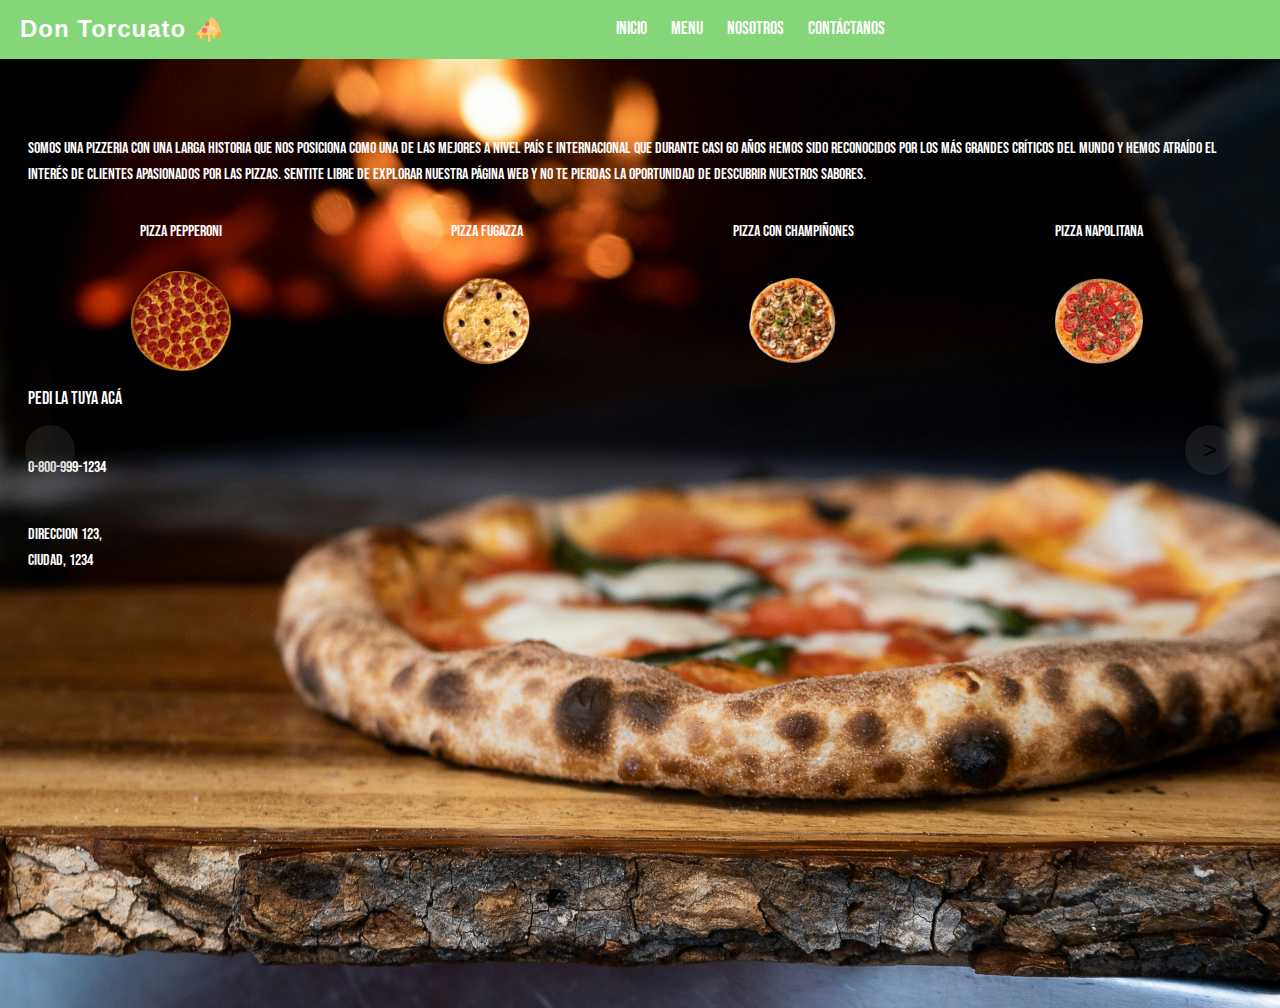
<file: PaginaWebTodoCode/index.html>
<!DOCTYPE html>
<html lang="en">

<head>
    <meta charset="UTF-8">
    <meta name="viewport" content="width=device-width, initial-scale=1.0">
    <title>Don Torcuato Pizzeria</title>
    <link rel="stylesheet" href="css/style.css">
</head>

<body class="home-page">
    <div class="header-container">
        <div class="logo-name">
            <a class="name-brand" href="index.html">
                Don Torcuato
            </a>
            <img src="images/Iconos/pizzaicono.png" width="25" height="25">
        </div>
        <nav id="nav">
            <ul class="navbar">
                <li class="nav-item"><a class="nav-link" href="index.html">Inicio</a></li>
                <li class="nav-item"><a class="nav-link" href="menu.html">Menu</a></li>
                <li class="nav-item"><a class="nav-link" href="about.html">Nosotros</a></li>
                <li class="nav-item"><a class="nav-link" href="contact.html">Contáctanos</a></li>
            </ul>
        </nav>
    </div>

    <div class="default-page">

        <div class="description">
            <p class="paragraph" id="descriptionStore">
                Somos una pizzeria con una larga historia que nos posiciona como una de las mejores a nivel país e
                internacional que
                durante casi 60 años hemos sido reconocidos por los más grandes críticos del mundo y hemos atraído el
                interés de clientes apasionados por las pizzas.
                Sentite libre de explorar nuestra página web y no te pierdas la oportunidad de descubrir nuestros
                sabores.
            </p>
        </div>

        <div class="nav-pizzas">

            <button id="prev" class="arrow left">&lt;</button> <!-- Flecha izquierda -->

            <div class="imagesOfPizzas">

                <div class="pizza" id="pizzaPepperoni">
                    <p class="paragraph">Pizza Pepperoni</p>
                    <img src="images/Pizzas/pizzaPepperoni.png" alt="Pepperon" width="100" height="100">
                </div>

                <div class="pizza" id="pizzaFugazza">
                    <p class="paragraph">Pizza Fugazza</p>
                    <img src="images/Pizzas/pizzaFugazza.png" alt="Fugazza" width="100" height="100">
                </div>

                <div class="pizza" id="pizzaChampiniones">
                    <p class="paragraph">Pizza Con Champiñones</p>
                    <img src="images/Pizzas/pizzaChampiniones.png" alt="Champiniones" width="100" height="100">
                </div>

                <div class="pizza" id="pizzaNapolitana">
                    <p class="paragraph">Pizza Napolitana</p>
                    <img src="images/Pizzas/pizzaNapolitana.png" alt="Napolitana" width="100" height="100">
                </div>

                <div class="pizza" id="pizzaHawaiana">
                    <p class="paragraph">Pizza Hawaiana</p>
                    <img src="images/Pizzas/pizzaHawaiana.png" alt="Hawaiana" width="100" height="100">
                </div>

                <div class="pizza" id="pizzaCuatroQuesos">
                    <p class="paragraph">Pizza Cuatro Quesos</p>
                    <img src="images/Pizzas/pizzaCuatroQuesos.png" alt="CuatroQuesos" width="100" height="100">
                </div>

                <div class="pizza" id="pizzaHuevo">
                    <p class="paragraph">Pizza Con Huevo</p>
                    <img src="images/Pizzas/pizzaHuevo.png" alt="Huevo" width="100" height="100">
                </div>

                <div class="pizza" id="pizzaCalabresa">
                    <p class="paragraph">Pizza Calabresa</p>
                    <img src="images/Pizzas/pizzaCalabresa.png" alt="Calabresa" width="100" height="100">
                </div>

            </div>

            <button id="next" class="arrow right">&gt;</button> <!-- Flecha derecha -->

            <a class="nav-link" href="menu.html">Pedi la tuya acá</a>

        </div>

        <div class="phone">
            <p class="paragraph">
                <br>
                0-800-999-1234
            </p>
        </div>

        <div class="direccion"></div>
            <p class="paragraph">
                <br>
                Direccion 123, <br>
                Ciudad, 1234
            </p>
        </div>

    </div>

    <script src="js/botonessiguientes.js"></script>

</body>

</html>
</file>
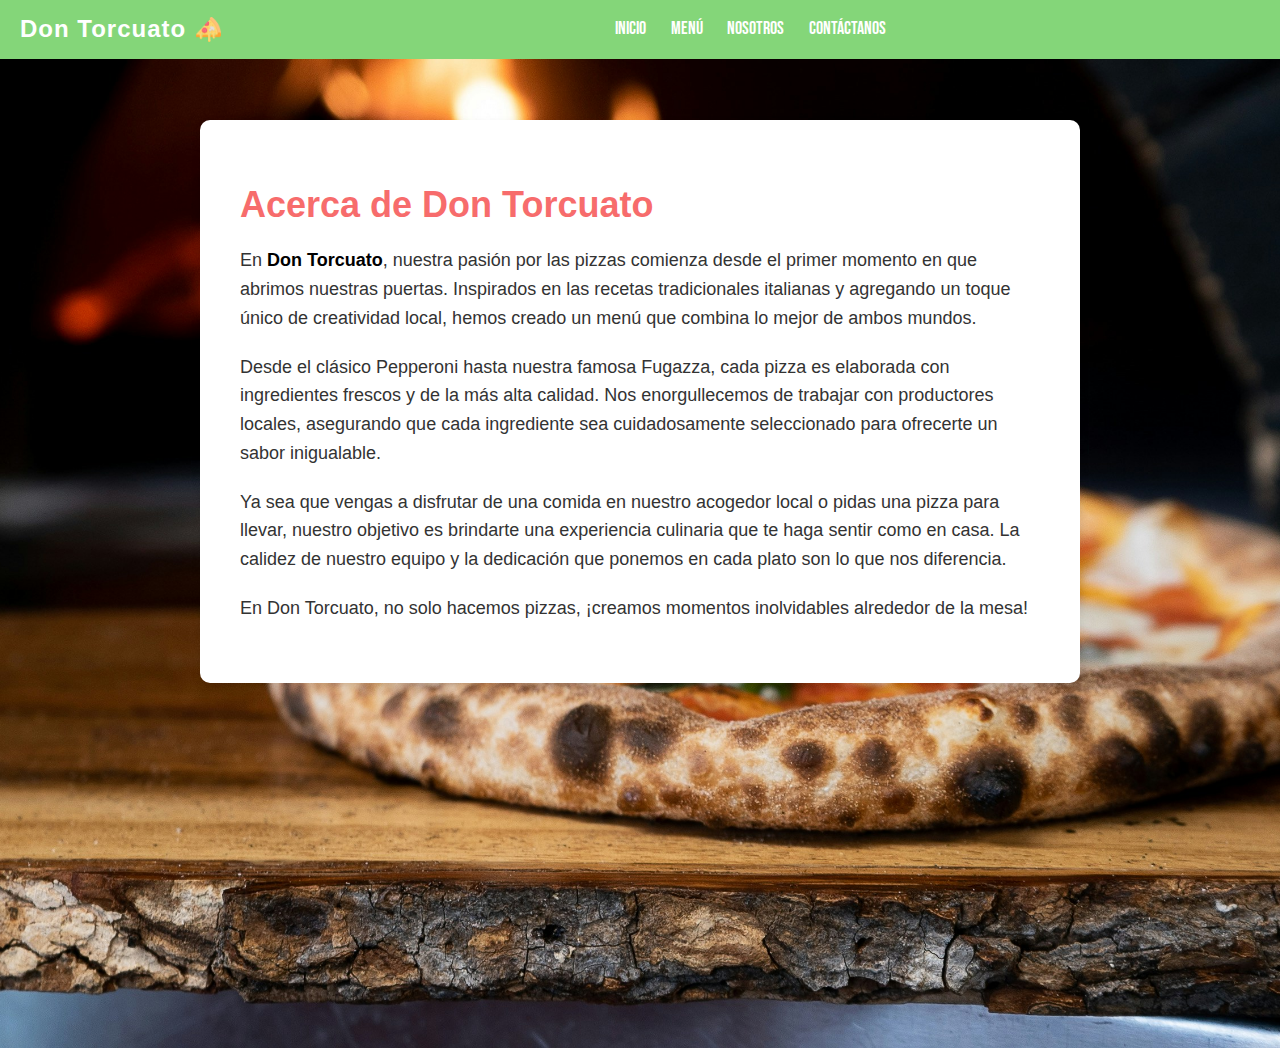
<file: PaginaWebTodoCode/about.html>
<!DOCTYPE html>
<html lang="en">

<head>
    <meta charset="UTF-8">
    <meta name="viewport" content="width=device-width, initial-scale=1.0">
    <title>Nosotros - Don Torcuato</title>
    <link rel="stylesheet" href="css/style.css">
</head>

<body class="about-page">
    <div class="header-container">
        <div class="logo-name">
            <a class="name-brand" href="index.html">
                Don Torcuato
            </a>
            <img src="images/Iconos/pizzaicono.png" width="25" height="25">
        </div>
        <nav id="nav">
            <ul class="navbar">
                <li class="nav-item"><a class="nav-link" href="index.html">Inicio</a></li>
                <li class="nav-item"><a class="nav-link" href="menu.html">Menú</a></li>
                <li class="nav-item"><a class="nav-link" href="about.html">Nosotros</a></li>
                <li class="nav-item"><a class="nav-link" href="contact.html">Contáctanos</a></li>
            </ul>
        </nav>
    </div>

    <!-- Sección "Nosotros" -->
    <section class="about-section">
        <h1>Acerca de Don Torcuato</h1>
        <p>
            En <strong><a class="nav-link-about" href="index.html">Don Torcuato</a></strong>, nuestra pasión por las pizzas comienza desde el primer momento en que abrimos nuestras puertas. Inspirados en las recetas tradicionales italianas y agregando un toque único de creatividad local, hemos creado un menú que combina lo mejor de ambos mundos.
        </p>
        <p>
            Desde el clásico Pepperoni hasta nuestra famosa Fugazza, cada pizza es elaborada con ingredientes frescos y de la más alta calidad. Nos enorgullecemos de trabajar con productores locales, asegurando que cada ingrediente sea cuidadosamente seleccionado para ofrecerte un sabor inigualable.
        </p>
        <p>
            Ya sea que vengas a disfrutar de una comida en nuestro acogedor local o pidas una pizza para llevar, nuestro objetivo es brindarte una experiencia culinaria que te haga sentir como en casa. La calidez de nuestro equipo y la dedicación que ponemos en cada plato son lo que nos diferencia.
        </p>
        <p>
            En Don Torcuato, no solo hacemos pizzas, ¡creamos momentos inolvidables alrededor de la mesa!
        </p>
    </section>
</body>

</html>
</file>
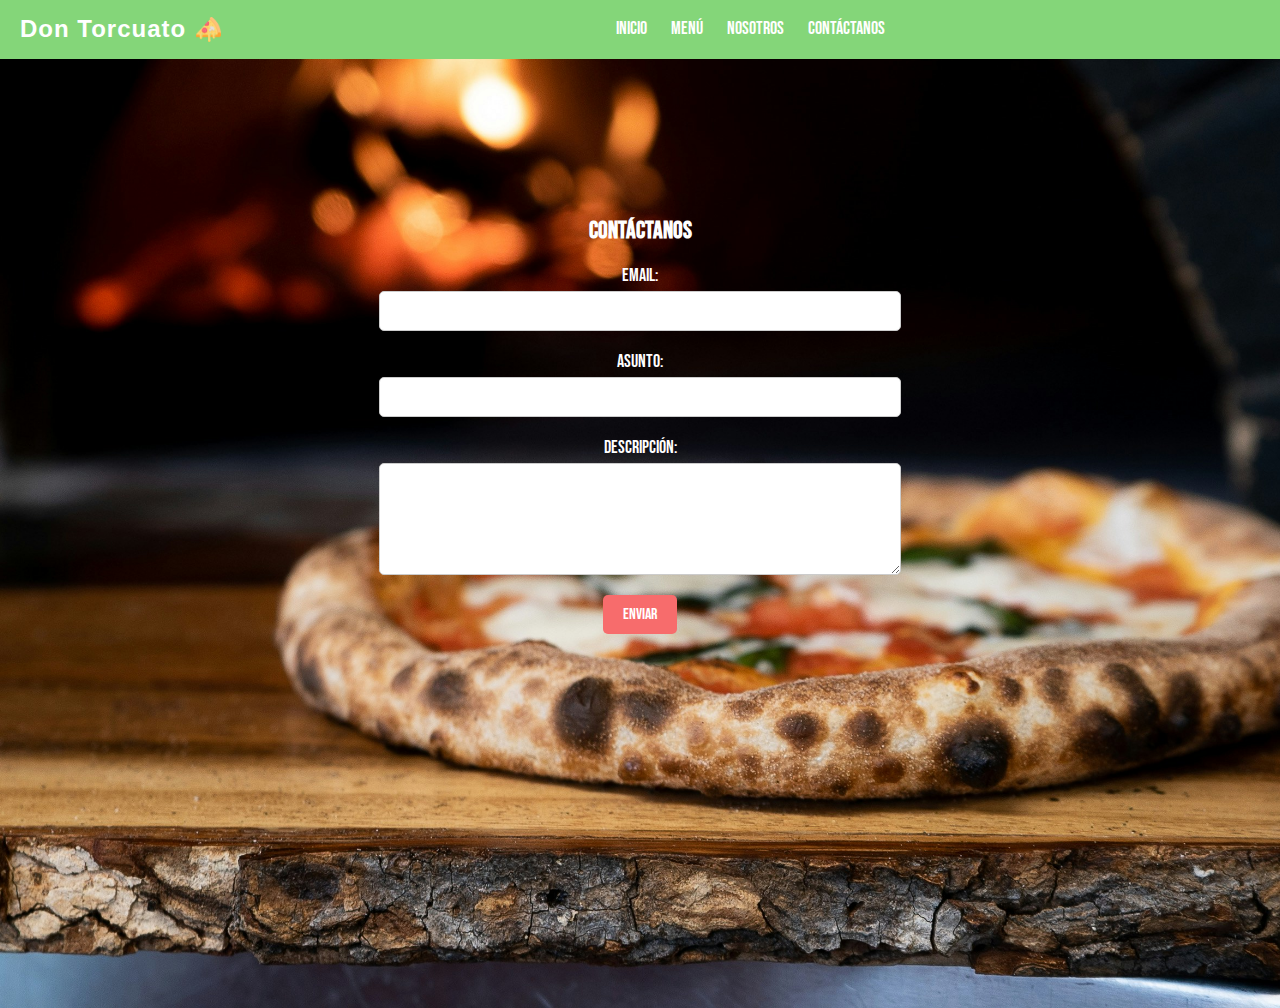
<file: PaginaWebTodoCode/contact.html>
<!DOCTYPE html>
<html lang="en">

<head>
    <meta charset="UTF-8">
    <meta name="viewport" content="width=device-width, initial-scale=1.0">
    <title>Don Torcuato</title>
    <link rel="stylesheet" href="css/style.css">
</head>

<body class="contact-page">
    <div class="header-container">
        <div class="logo-name">
            <a class="name-brand" href="index.html">
                Don Torcuato
            </a>
            <img src="images/Iconos/pizzaicono.png" width="25" height="25">
        </div>
        <nav id="nav">
            <ul class="navbar">
                <li class="nav-item"><a class="nav-link" href="index.html">Inicio</a></li>
                <li class="nav-item"><a class="nav-link" href="menu.html">Menú</a></li>
                <li class="nav-item"><a class="nav-link" href="about.html">Nosotros</a></li>
                <li class="nav-item"><a class="nav-link" href="contact.html">Contáctanos</a></li>
            </ul>
        </nav>
    </div>

    <!-- Formulario de contacto -->
    <div class="contact-form-container">
        <h2 class="contact-font">Contáctanos</h2>
        <form action="submit_contact.php" method="post">
            <label for="name">Email:</label>
            <input type="text" id="name" name="name" required>

            <label for="subject">Asunto:</label>
            <input type="text" id="subject" name="subject" required>

            <label for="message">Descripción:</label>
            <textarea id="message" name="message" rows="5" required></textarea>

            <button type="submit">Enviar</button>
        </form>
    </div>

</body>

</html>
</file>
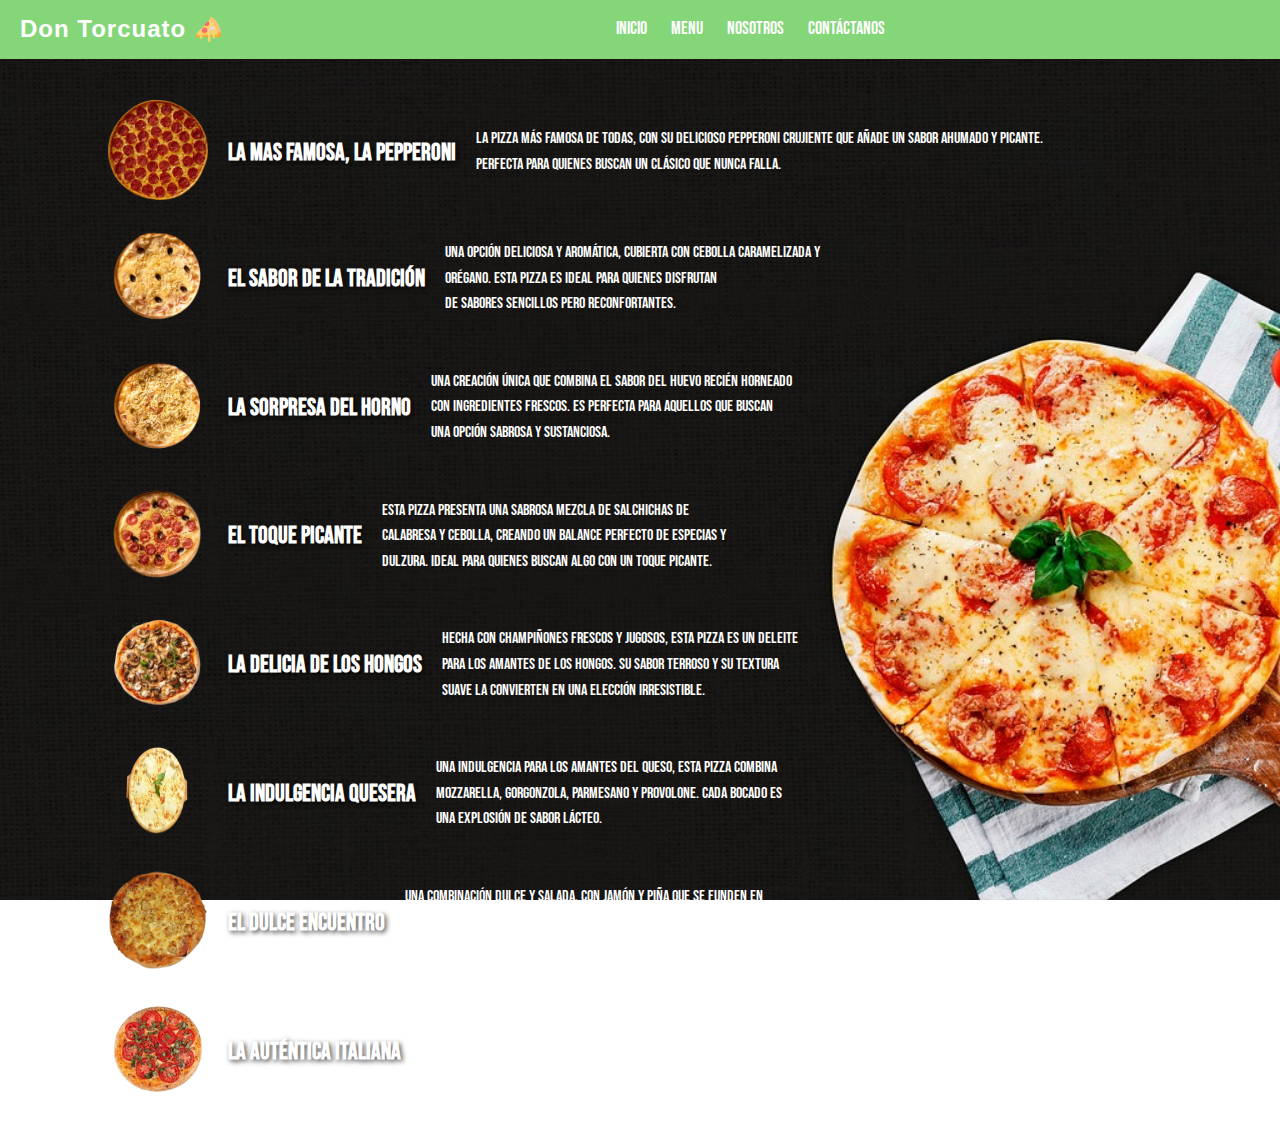
<file: PaginaWebTodoCode/menu.html>
<!DOCTYPE html>
<html lang="en">

<head>
    <meta charset="UTF-8">
    <meta name="viewport" content="width=device-width, initial-scale=1.0">
    <title>Don Torcuato</title>
    <link rel="stylesheet" href="css/style.css">
</head>

<body class="menu-page">
    <div class="header-container">
        <div class="logo-name">
            <a class="name-brand" href="index.html">
                Don Torcuato
            </a>
            <img src="images/Iconos/pizzaicono.png" width="25" height="25">
        </div>
        <nav id="nav">
            <ul class="navbar">
                <li class="nav-item"><a class="nav-link" href="index.html">Inicio</a></li>
                <li class="nav-item"><a class="nav-link" href="menu.html">Menu</a></li>
                <li class="nav-item"><a class="nav-link" href="about.html">Nosotros</a></li>
                <li class="nav-item"><a class="nav-link" href="contact.html">Contáctanos</a></li>
            </ul>
        </nav>
    </div>
    <div class="menu" id="pizzas-menu">
        <div class="pizza-item">
            <div class="pizza-container">
                <img src="images/Pizzas/pizzaPepperoni.png" alt="Pepperoni" width="100" height="100">
            </div>
            <h1 class="titulos-pizza">La mas famosa, la pepperoni</h1>
            <p class="paragraph">La pizza más famosa de todas, con su delicioso pepperoni crujiente que añade un sabor
                ahumado
                y picante. <br> Perfecta para quienes buscan un clásico que nunca falla.</p>
        </div>
        <div class="pizza-item">
            <div class="pizza-container">
                <img src="images/Pizzas/pizzaFugazza.png" alt="Fugazza" width="100" height="100">
            </div>
            <h1 class="titulos-pizza">El Sabor de la Tradición</h1>
            <p class="paragraph">Una opción deliciosa y aromática, cubierta con cebolla caramelizada y <br> orégano.
                Esta pizza es ideal para quienes disfrutan <br> de sabores sencillos pero reconfortantes.</p>
        </div>
        <div class="pizza-item">
            <div class="pizza-container">
                <img src="images/Pizzas/pizzaHuevo.png" alt="Huevo" width="100" height="100">
            </div>
            <h1 class="titulos-pizza">La Sorpresa del Horno</h1>
            <p class="paragraph">Una creación única que combina el sabor del huevo recién horneado <br> con ingredientes frescos.
                 Es perfecta para aquellos que buscan <br> una opción sabrosa y sustanciosa.</p>
        </div>
        <div class="pizza-item">
            <div class="pizza-container">
                <img src="images/Pizzas/pizzaCalabresa.png" alt="Calabresa" width="100" height="100">
            </div>
            <h1 class="titulos-pizza">El Toque Picante</h1>
            <p class="paragraph">Esta pizza presenta una sabrosa mezcla de salchichas de <br> calabresa  y cebolla, creando un balance
                 perfecto de especias y <br> dulzura. Ideal para quienes buscan algo con un toque picante.</p>
        </div>
        <div class="pizza-item">
            <div class="pizza-container">
                <img src="images/Pizzas/pizzaChampiniones.png" alt="Champiniones" width="100" height="100">
            </div>
            <h1 class="titulos-pizza">La Delicia de los Hongos</h1>
            <p class="paragraph">Hecha con champiñones frescos y jugosos, esta pizza es un deleite <br> para los amantes de los hongos.
                 Su sabor terroso y su textura <br> suave la convierten en una elección irresistible.</p>
        </div>
        <div class="pizza-item">
            <div class="pizza-container">
                <img src="images/Pizzas/pizzaCuatroQuesos.png" alt="CuatroQuesos" width="100" height="100">
            </div>
            <h1 class="titulos-pizza">La Indulgencia Quesera</h1>
            <p class="paragraph">Una indulgencia para los amantes del queso, esta pizza combina <br> mozzarella,
                 gorgonzola, parmesano y provolone. Cada bocado es <br> una explosión de sabor lácteo.</p>
        </div>
        <div class="pizza-item">
            <div class="pizza-container">
                <img src="images/Pizzas/pizzaHawaiana.png" alt="Hawaiana" width="100" height="100">
            </div>
            <h1 class="titulos-pizza">El Dulce Encuentro</h1>
            <p class="paragraph">Una combinación dulce y salada, con jamón y piña que se funden en <br> una base de salsa de tomate
                 y queso. Esta pizza es perfecta para <br> quienes aman explorar nuevos sabores.</p>
        </div>
        <div class="pizza-item">
            <div class="pizza-container">
                <img src="images/Pizzas/pizzaNapolitana.png" alt="Napolitana" width="100" height="100">
            </div>
            <h1 class="titulos-pizza">La Auténtica Italiana</h1>
            <p class="paragraph">Inspirada en la tradición italiana, esta pizza combina salsa de tomate <br> fresca,  mozzarella
                 derretida y albahaca, creando una experiencia culinaria <br> auténtica y llena de frescura.</p>
        </div>
    </div>
</body>

</html>
</file>
<file: PaginaWebTodoCode/css/style.css>
@import url('https://fonts.googleapis.com/css2?family=Bebas+Neue&family=Fredoka:wght@300..700&display=swap');
@import url('https://fonts.googleapis.com/css2?family=Fredoka:wght@400;600&display=swap');

.home-page {
    background-image: url('../images/Fondos/pizzaHorno.jpg');
    background-size: cover; /* Ajusta la imagen a cubrir el área */
    background-position: center; /* Centra la imagen */
    background-repeat: no-repeat; /* Evita la repetición */
    height: 100vh; /* Asegúrate de que la altura sea exactamente la altura de la ventana */
    overflow: hidden; /* Oculta el desbordamiento vertical */
    padding: 0; /* Ajusta según tus necesidades */
    color: #ffffff; /* Cambia el color del texto, si es necesario */
    margin-top: 100px;
}

.imagesOfPizzas {
    display: flex;
    transition: transform 0.5s ease;
    overflow: hidden;
    width: 100%;
}

.pizza {
    flex-basis: 25%;
    /* Muestra 4 pizzas */
    text-align: center;
    /* Centra el contenido dentro de cada div de pizza */
    display: none;
    /* Oculta por defecto, se mostrará con la clase show */
    opacity: 0;
    /* Comienza con opacidad 0 para la animación */
    transition: opacity 0.5s ease;
    /* Suaviza la transición de opacidad */
}

.pizza.show {
    display: block;
    /* Muestra las pizzas que tienen la clase 'show' */
    opacity: 1;
    /* Cambia la opacidad a 1 para mostrar la pizza */
    animation: slideIn 0.5s forwards;
    /* Aplicar animación de entrada */
}

.pizza:not(.show) {
    animation: slideOut 0.5s forwards;
    /* Aplicar animación de salida */
}

.pizza img {
    max-width: 100px;
    margin: 10px;
}

.arrow {
    background-color: rgba(99, 99, 99, 0.2);
    /* Color de fondo con transparencia */
    border-radius: 50%;
    /* Bordes redondeados para hacerlo circular */
    border: none;
    width: 50px;
    /* Establece un ancho fijo */
    height: 50px;
    /* Establece una altura fijo */
    padding: 0;
    /* Remover padding para evitar desajustes */
    cursor: pointer;
    font-size: 24px;
    position: absolute;
    top: 50%;
    transform: translate(-50%, -50%);
    /* Centra el botón completamente */
    transition: background-color 0.3s ease;
    /* Transición para un efecto al pasar el mouse */
}

.arrow.left {
    left: 50px;
    /* Ajusta este valor */
    z-index: 10;
    /* Asegúrate de que este valor sea alto */
}

.arrow.right {
    right: 20px;
    /* Mantén este valor si ya está bien */
    z-index: 10;
    /* Asegúrate de que este valor sea alto */
}


.arrow:hover {
    background-color: rgba(99, 99, 99, 0.9);
    /* Color más oscuro al pasar el mouse */
}




@media (max-width: 768px) {
    .pizza {
        flex-basis: 50%;
    }
}

@media (max-width: 480px) {
    .pizza {
        flex-basis: 100%;
    }
}

/*MENU*/

.header-container {
    background: #84d679;
    position: fixed;
    width: 100%;
    top: 0;
    left: 0;
    z-index: 99;
}

.header-container {
    max-width: 1100%;
    margin: auto;
    display: flex;
    justify-content: space-between;
    align-items: center;
    padding: 15px 20px;
}

/* Estilo del texto Don Torcuato */
.name-brand {
    font-family: 'Poppins', sans-serif;
    /* Fuente personalizada */
    font-weight: 600;
    /* Peso de la fuente */
    font-size: 24px;
    /* Tamaño del texto */
    color: #ffffff;
    /* Color del texto */
    text-decoration: none;
    /* Quitar subrayado del enlace */
    letter-spacing: 1px;
    /* Espaciado entre letras */
    margin-right: 10px;
    /* Espacio entre el texto y el icono */
    white-space: nowrap;
    /* Evita que el texto se divida en dos líneas */
}

/* Cambiar el color del texto al pasar el mouse */
.name-brand:hover {
    color: #a30000;
    transition: color 0.3s ease;
    /* Un color negro al pasar el mouse */
}

/* Contenedor principal del logo y el nombre */
.logo-name {
    display: flex;
    /* Flexbox para alinear los elementos en la misma fila */
    align-items: center;
    /* Alinea verticalmente el texto y el icono */
}

/* Ajuste del icono */
.logo-name img {
    width: 25px;
    /* Ancho del icono */
    height: 25px;
    /* Altura del icono */
}

/* Asegúrate de que el nav ocupa el ancho completo del contenedor */
#nav {
    width: 100%;
    text-align: center;
    /* Alinea los elementos dentro del nav */
    overflow: hidden;
    /* Evita desbordamientos */
}

/* Centra los elementos de la lista */
.navbar {
    display: inline-block;
    /* Asegura que los elementos se centren correctamente */
    padding: 0;
    margin: 0;
    list-style: none;
    /* Remueve los bullets de la lista */
}

/* Asegúrate de que los elementos de la lista estén alineados horizontalmente */
.nav-item {
    display: inline-block;
    margin-right: 20px;
    /* Espaciado entre los elementos */
}

/* Estilo de los enlaces */
.nav-link {
    text-decoration: none;
    /* Remueve el subrayado */
    color: #ffffff;
    /* Color del texto */
    font-size: 18px;
    /* Tamaño de fuente */
    transition: color 0.3s ease;
    /* Transición para un hover suave */
}

/* Cambia el color al pasar el mouse */
.nav-link:hover {
    color: #a30000;
    /* Color de hover */
}

/* Asegura que el contenido tenga un margen superior para evitar que se superponga con el header */
.default-page {
    margin-top: 100px;
    /* Ajusta según el tamaño del menú superior */
    padding: 20px;
    /* Añade algo de espacio alrededor del contenido */
}

.paragraph {
    font-family: 'Bebas Neue', sans-serif;
    /* Aplica la fuente Fredoka */
    font-size: 16px;
    line-height: 1.6;
    /* Mejora la legibilidad */
    color: #ffffff;
}

.nav-link {
    font-family: 'Bebas Neue', sans-serif;
    line-height: 1.6;
}

@keyframes slideIn {
    from {
        transform: translateX(100%);
        /* Desde la derecha */
        opacity: 0;
        /* Comienza invisible */
    }

    to {
        transform: translateX(0);
        /* En su posición final */
        opacity: 1;
        /* Totalmente visible */
    }
}

@keyframes slideOut {
    from {
        transform: translateX(0);
        /* En su posición final */
        opacity: 1;
        /* Totalmente visible */
    }

    to {
        transform: translateX(-100%);
        /* Desplazándose hacia la izquierda */
        opacity: 0;
        /* Invisible */
    }
}

.menu-page {
    background-image: url('../images/Fondos/pizzaMenu.jpg');
    background-size: cover; /* Ambas imágenes cubrirán el área */
    background-position: center; /* Posición de las imágenes */
    background-repeat: no-repeat; /* No repetir imágenes */
    background-attachment: fixed; /* Mantiene la imagen fija mientras se desplaza el contenido */
    color: #ffffff;
    min-height: 100vh; /* Asegura que el contenedor tenga al menos la altura de la ventana */
    margin-top: 100px; /* Asegura que todo el contenido esté separado de la barra de navegación */
    position: relative; /* Necesario para el z-index */
    z-index: 1; /* Asegura que esté por encima de otros elementos */
}


.menu {
    padding-left: 100px; /* Espacio desde el borde izquierdo */
}

.titulos-pizza {
    font-size: 24px; /* Tamaño de la fuente */
    color: #fff; /* Color del texto */
    text-align: left; /* Alineación del texto */
    margin: 20px 20px; /* Espaciado superior e inferior */
    text-shadow: 2px 2px 5px rgba(0, 0, 0, 0.7); /* Sombra de texto para mejorar la legibilidad */
    font-family: 'Bebas Neue', sans-serif; /* Tipo de fuente */
}

.pizza-item {
    display: flex; /* Usa flexbox para alinear la imagen y el título */
    align-items: center; /* Centra verticalmente los elementos */
    margin-bottom: 20px; /* Espacio entre las pizzas */
}

.about-page {
    background-image: url('../images/Fondos/pizzaHorno.jpg');
    background-size: cover; /* Ajusta la imagen a cubrir el área */
    background-position: center; /* Centra la imagen */
    background-repeat: no-repeat; /* Evita la repetición */
    height: 100vh; /* Asegúrate de que la altura sea exactamente la altura de la ventana */
    overflow: hidden; /* Oculta el desbordamiento vertical */
    padding: 0; /* Ajusta según tus necesidades */
    color: #ffffff; /* Cambia el color del texto, si es necesario */
    margin-top: 100px;
}

.about-page {
    background-color: #fafafa;
    color: #333;
    font-family: 'Arial', sans-serif;
    padding: 20px;
}

.about-section {
    max-width: 800px;
    margin: 0 auto;
    padding: 40px;
    background-color: #ffffff;
    border-radius: 10px;
    box-shadow: 0 4px 8px rgba(0, 0, 0, 0.1);
}

.about-section h1 {
    font-size: 36px;
    margin-bottom: 20px;
    color: #f76c6c;
}

.about-section p {
    font-size: 18px;
    line-height: 1.6;
    margin-bottom: 20px;
}

.about-section strong {
    color: #f76c6c;
}

.nav-link-about {
    text-decoration: none;
    /* Remueve el subrayado */
    color: #000000;
    /* Color del texto */
    font-size: 18px;
    /* Tamaño de fuente */
    transition: color 0.3s ease;
    /* Transición para un hover suave */
}

.nav-link-about:hover {
    color: #a30000;
    /* Color de hover */
}


.contact-page {
    background-image: url('../images/Fondos/pizzaHorno.jpg');
    background-size: cover; /* Ajusta la imagen a cubrir el área */
    background-position: center; /* Centra la imagen */
    background-repeat: no-repeat; /* Evita la repetición */
    height: 100vh; /* Asegúrate de que la altura sea exactamente la altura de la ventana */
    overflow: hidden; /* Oculta el desbordamiento vertical */
    padding: 0; /* Ajusta según tus necesidades */
    color: #ffffff; /* Cambia el color del texto, si es necesario */
    margin-top: 100px;
}

.contact-font{
    font-family: 'Bebas Neue', sans-serif;
}

/* Estilos para centrar el formulario */
.contact-form-container {
    display: flex;
    flex-direction: column;
    justify-content: center;
    align-items: center;
    height: 70vh;
}

form {
    display: flex;
    flex-direction: column;
    justify-content: center;
    align-items: center;
    width: 50%; /* Ajusta el ancho del formulario */
    max-width: 500px;
}

form label {
    font-family: 'Bebas Neue', sans-serif;
    margin-bottom: 5px;
    font-size: 18px;
}

form input, form textarea {
    width: 100%;
    padding: 10px;
    margin-bottom: 20px;
    border: 1px solid #ccc;
    border-radius: 5px;
    font-size: 16px;
}

form button {
    font-family: 'Bebas Neue', sans-serif;
    padding: 10px 20px;
    background-color: #f76c6c;
    border: none;
    border-radius: 5px;
    color: white;
    font-size: 16px;
    cursor: pointer;
}

form button:hover {
    background-color: #f05454;
}
</file>
